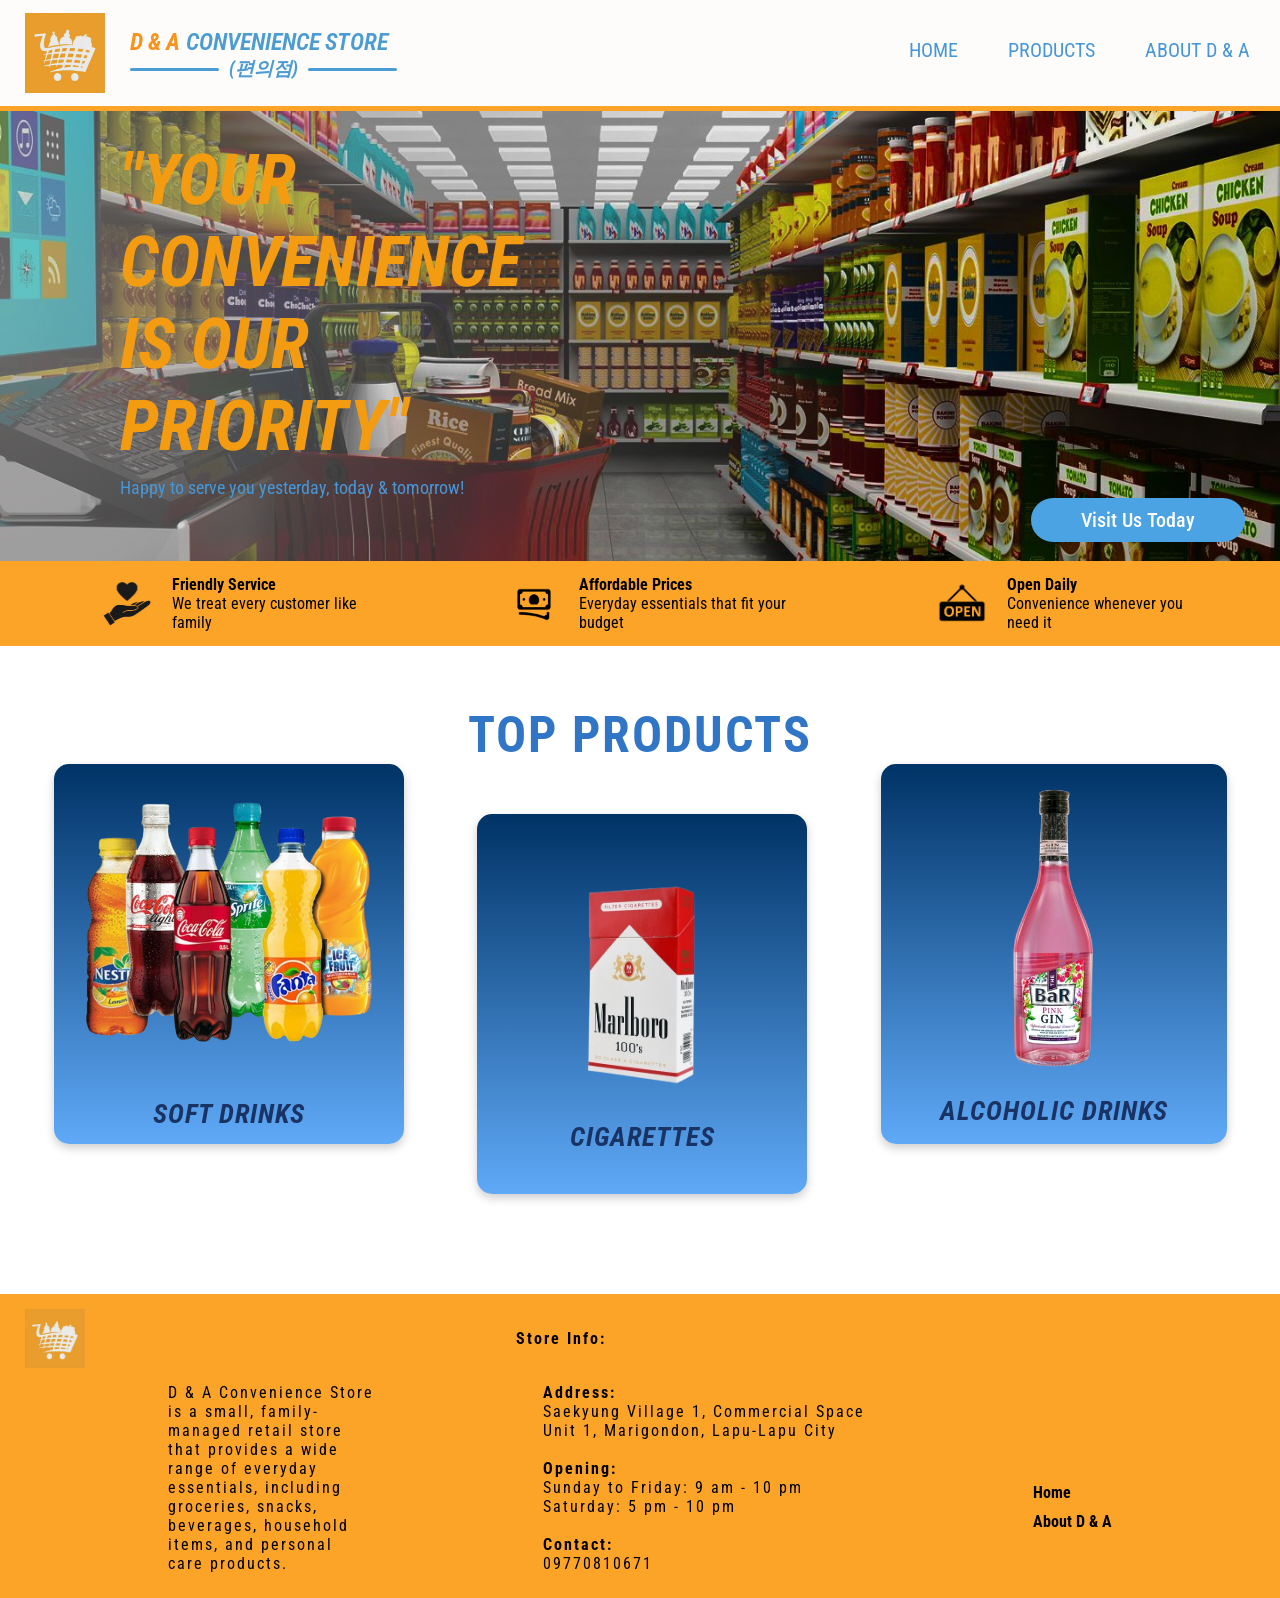
<file: index.html>
<!DOCTYPE html>
<html lang="en">
    <head>
    <meta charset="UTF-8">
    <meta name="viewport" content="width=device-width, initial-scale=1.0" />
    <title>Home</title>
    <link rel="stylesheet" href="assets/styles/styles.css" />
    </head>
    <body>
        <header>
            <div class="header-main">
            <section class="header-logo">
                <img src="./assets/images/logo1.jpg">
                <div class="store-name">
                    <h2><span class="orange"><i>D & A</span> <span class="blue">CONVENIENCE STORE</i></span></h2>
                    <div class="korean-line">
                        <hr class="line">
                        <span class="korean"><i>(편의점)</i></span>
                        <hr class="line">
                    </div>
                </div>
            </section>
            <nav class="header-nav">
                <ul>
                    <li><a href="index.html">HOME</a></li>
                    <li><a href="./assets/pages/product.html">PRODUCTS</a></li>
                    <li><a href="./assets/pages/about.html">ABOUT D & A</a></li>
                </ul>
            </div>
        </header>
        <main>
            <section class="first-body">
                <section class="hero">
                     <div class="overlay">
                         <div class="hero-text">
                              <h5><i>"YOUR<br>CONVENIENCE<br>IS OUR<br>PRIORITY"</i></h5>
                         <p>Happy to serve you yesterday, today & tomorrow!</p>
                         <section class="visit">
                            <button class="visit-button"><a href="https://www.google.com/maps/place/SAEKYUNG+VILLAGE+1/@10.2721705,123.9763322,17z/data=!3m1!4b1!4m6!3m5!1s0x33a990a13e751be9:0xa3b8902a10c3bff0!8m2!3d10.2721652!4d123.9789125!16s%2Fg%2F11bwqq80rr?entry=ttu&g_ep=EgoyMDI1MTAyMC4wIKXMDSoASAFQAw%3D%3D">Visit Us Today</a></button>
                         </section>
                        </div>
                    </div>
                </section>
                <div class="text">
                    <div class="group-1">
                        <img src="./assets/images/logo-1-removebg-preview.png">
                        <p><b>Friendly Service</b><br>We treat every customer like<br>family</p>
                    </div>
                    <div class="group-1">
                        <img src="./assets/images/Cash.png">
                        <p><b>Affordable Prices</b><br>Everyday essentials that fit your<br>budget</p>
                    </div>
                    <div class="group-1">
                        <img src="./assets/images/logo-3-removebg-preview.png">
                        <p><b>Open Daily</b><br>Convenience whenever you<br>need it</p>
                    </div>
                </div>
            </section>
            <section class="top-products">
                 <h2>TOP PRODUCTS</h2>
  <div class="products-container">
    <div class="product-card1">
      <img src="./assets/images/product1.png" alt="Soft Drinks">
      <p><i>SOFT DRINKS</i></p>
    </div>
    <div class="product-card2">
      <img src="./assets/images/product2.png" alt="Cigarettes">
      <p><i>CIGARETTES</i></p>
    </div>
    <div class="product-card3">
      <img src="./assets/images/product3.png" alt="Alcoholic Drinks">
      <p><i>ALCOHOLIC DRINKS</i></p>
    </div>
  </div>
</section>
        </main>
        <footer>
            <section class="footerer">
                <div class="orange-back">
                    <div class="logo-3">
                        <img src="./assets/images/logo1.jpg">
                        <p><b>Store Info:</b></p>
                    </div>
                <div class="info-footer">
                    <div class="text-1">
                        <p>D & A Convenience Store<br> is a small, family-<br>managed retail store<br>that provides a wide<br>range of everyday<br>essentials, including<br>groceries, snacks,<br>beverages, household<br>items, and personal<br>care products.</p>
                    </div>
                    <div class="text-1">
                        <p><b>Address:</b><br> Saekyung Village 1, Commercial Space<br>Unit 1, Marigondon, Lapu-Lapu City<br>
<br>
<b>Opening:</b><br>
Sunday to Friday: 9 am - 10 pm<br>Saturday: 5 pm - 10 pm
<br>
<br><b>Contact:</b><br>
09770810671</p>
                    </div>
                    <div class="text-1">
                        <nav class="centerni">
                        <a href="index.html"><b>Home</b></a>
                        <a href="./assets/pages/about.html"><b>About D & A</b></a>
                        </nav>
                    </div>
                </div>
                </div>
            </section>
        </footer>
    </body>
</html>
</DOCTYPE>
</file>
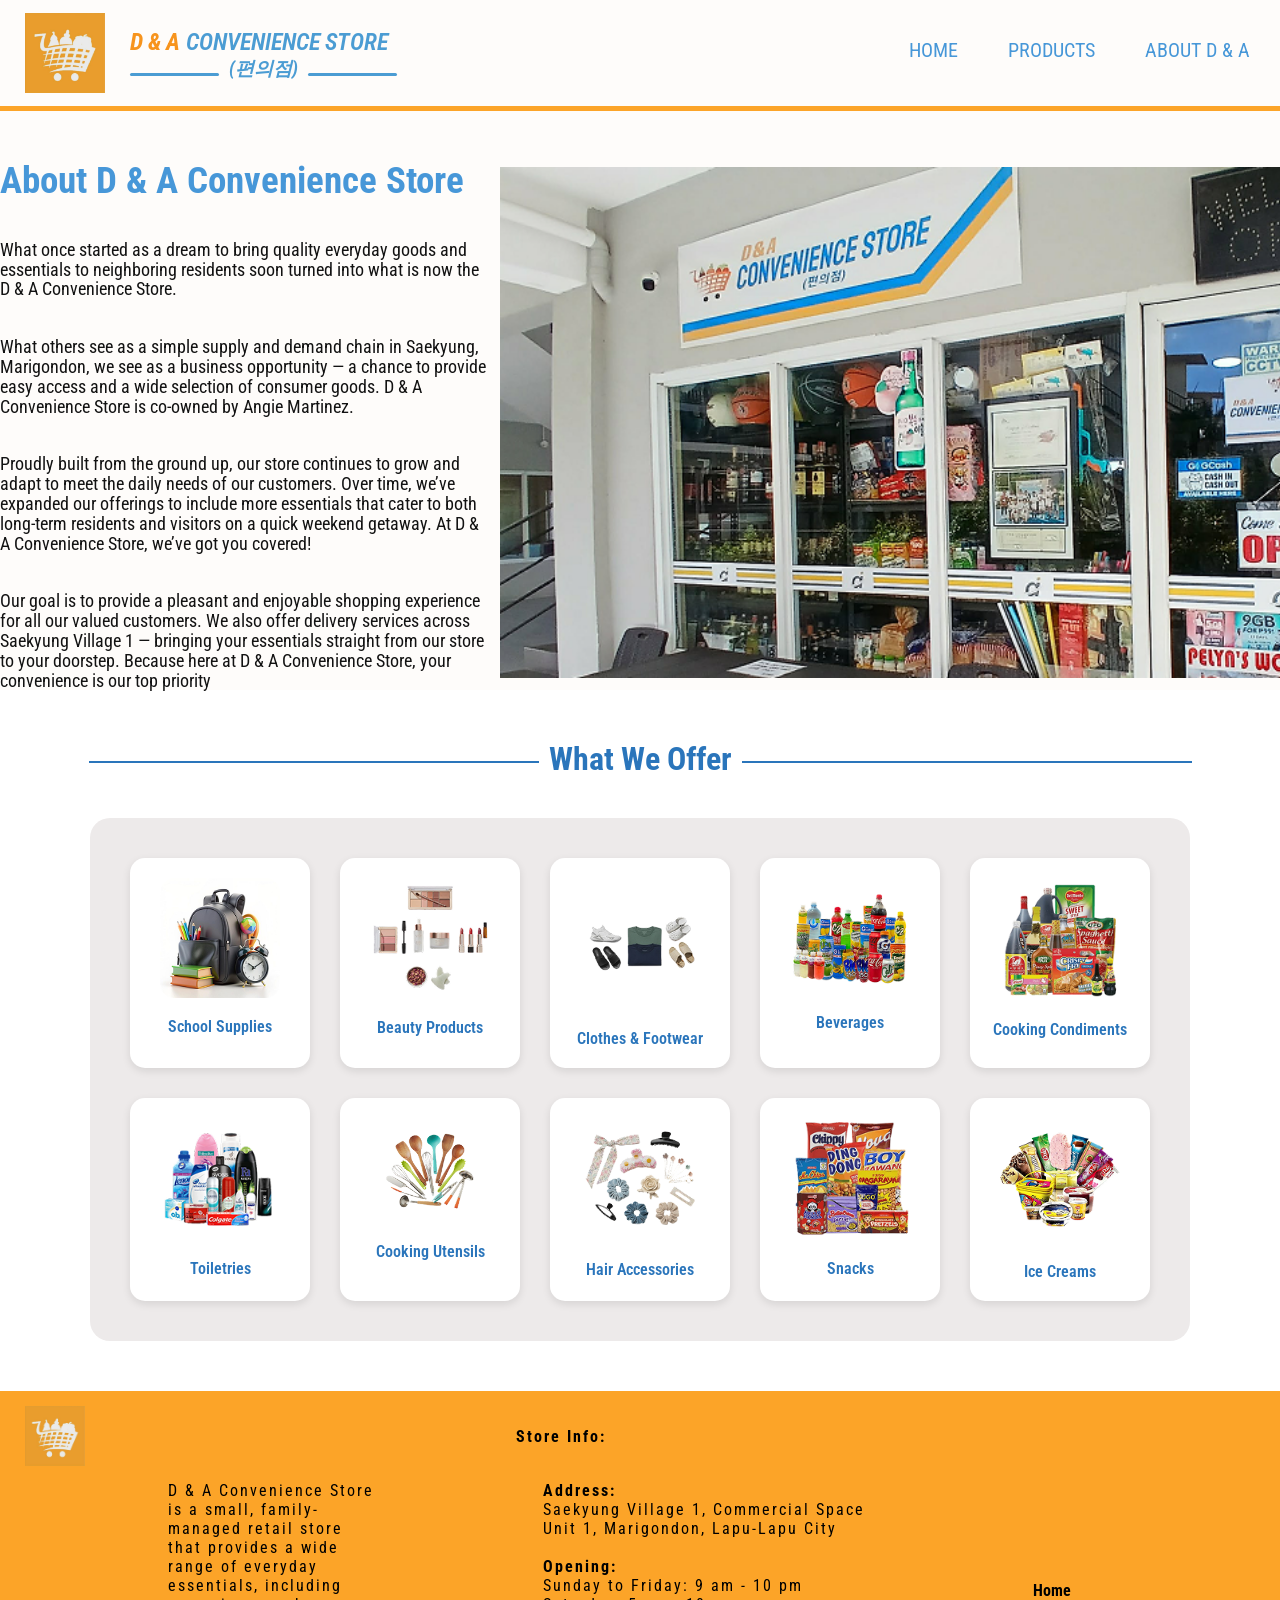
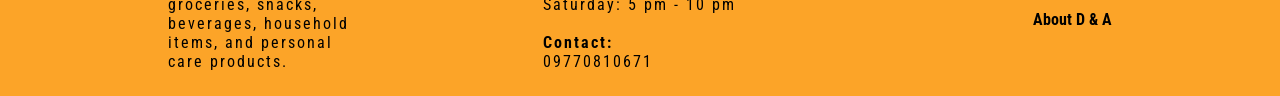
<file: assets/pages/about.html>
<!DOCTYPE html>
<html lang="en">
    <head>
    <meta charset="UTF-8">
    <meta name="viewport" content="width=device-width, initial-scale=1.0" />
    <title>Home</title>
    <link rel="stylesheet" href="../styles/about.css" />
    </head>
    <body>
        <header>
            <div class="header-main">
            <section class="header-logo">
                <img src="../images/logo1.jpg">
                <div class="store-name">
                    <h2><span class="orange"><i>D & A</span> <span class="blue">CONVENIENCE STORE</i></span></h2>
                    <div class="korean-line">
                        <hr class="line">
                        <span class="korean"><i>(편의점)</i></span>
                        <hr class="line">
                    </div>
                </div>
            </section>
            <nav class="header-nav">
                <ul>
                    <li><a href="../../index.html">HOME</a></li>
                    <li><a href="./product.html">PRODUCTS</a></li>
                    <li><a href="./about.html">ABOUT D & A</a></li>
                </ul>
            </div>
        </header>
        <hr>
        <main>
            <section class="about-section">
                <div class="about-content">
                    <h3>About D & A Convenience Store</h3><br>
                    <p>What once started as a dream to bring quality everyday goods and<br>essentials to neighboring residents soon turned into what is now the<br>D & A Convenience Store.</p><br>
                    <p>What others see as a simple supply and demand chain in Saekyung,<br>Marigondon, we see as a business opportunity — a chance to provide<br>easy access and a wide selection of consumer goods. D & A<br>Convenience Store is co-owned by Angie Martinez.</p><br>
                    <p>Proudly built from the ground up, our store continues to grow and<br>adapt to meet the daily needs of our customers. Over time, we’ve<br>expanded our offerings to include more essentials that cater to both<br>long-term residents and visitors on a quick weekend getaway. At D &<br>A Convenience Store, we’ve got you covered!</p><br>
                    <p>Our goal is to provide a pleasant and enjoyable shopping experience<br>for all our valued customers.  We also offer delivery services across<br>Saekyung Village 1 — bringing your essentials straight from our store<br>to your doorstep.  Because here at D & A Convenience Store, your<br>convenience is our top priority</p>
                </div>
                <div class="image-content">
                    <img src="../images/Rectangle 24.png">
                </div>
            </section>
            <section class="offer-section">
                <h2>What We Offer</h2>
                <div class="offer-container">
                    <div class="offer-card">
                        <img src="../images/Rectangle 43.png" alt="School Supplies">
                        <p>School Supplies</p>
                    </div>
                     <div class="offer-card">
                        <img src="../images/Rectangle 58.png" alt="Beauty Products">
                        <p>Beauty Products</p>
                    </div>
                    <div class="offer-card">
                        <img src="../images/Rectangle 59.png" alt="Clothes & Footwear">
                         <p>Clothes & Footwear</p>
                     </div>
                     <div class="offer-card">
                        <img src="../images/Rectangle 62.png" alt="Beverages">
                        <p>Beverages</p>
                    </div>
                    <div class="offer-card">
                        <img src="../images/Rectangle 63.png" alt="Cooking Condiments">
                        <p>Cooking Condiments</p>
                    </div>
                    <div class="offer-card">
                        <img src="../images/Rectangle 64.png" alt="Toiletries">
                        <p>Toiletries</p>
                    </div>
                    <div class="offer-card">
                        <img src="../images/Rectangle 67.png" alt="Cooking Utensils">
                        <p>Cooking Utensils</p>
                    </div>
                    <div class="offer-card">
                        <img src="../images/Rectangle 66.png" alt="Hair Accessories">
                        <p>Hair Accessories</p>
                    </div>
                    <div class="offer-card">
                        <img src="../images/Rectangle 61.png" alt="Snacks">
                        <p>Snacks</p>
                    </div>
                    <div class="offer-card">
                        <img src="../images/Rectangle 65.png" alt="Ice Creams">
                        <p>Ice Creams</p>
                    </div>
                </div>
            </section>
        </main>
        <footer>
            <section class="footerer">
                <div class="orange-back">
                    <div class="logo-3">
                        <img src="../images/logo1.jpg">
                        <p><b>Store Info:</b></p>
                    </div>
                <div class="info-footer">
                    <div class="text-1">
                        <p>D & A Convenience Store<br> is a small, family-<br>managed retail store<br>that provides a wide<br>range of everyday<br>essentials, including<br>groceries, snacks,<br>beverages, household<br>items, and personal<br>care products.</p>
                    </div>
                    <div class="text-1">
                        <p><b>Address:</b><br> Saekyung Village 1, Commercial Space<br>Unit 1, Marigondon, Lapu-Lapu City<br>
<br>
<b>Opening:</b><br>
Sunday to Friday: 9 am - 10 pm<br>Saturday: 5 pm - 10 pm
<br>
<br><b>Contact:</b><br>
09770810671</p>
                    </div>
                    <div class="text-1">
                        <nav class="centerni">
                        <a href="../../index.html"><b>Home</b></a>
                        <a href="./about.html"><b>About D & A</b></a>
                        </nav>
                    </div>
                </div>
                </div>
            </section>
        </footer>
    </body>
</html>
</DOCTYPE>
</body>
</html>
</file>
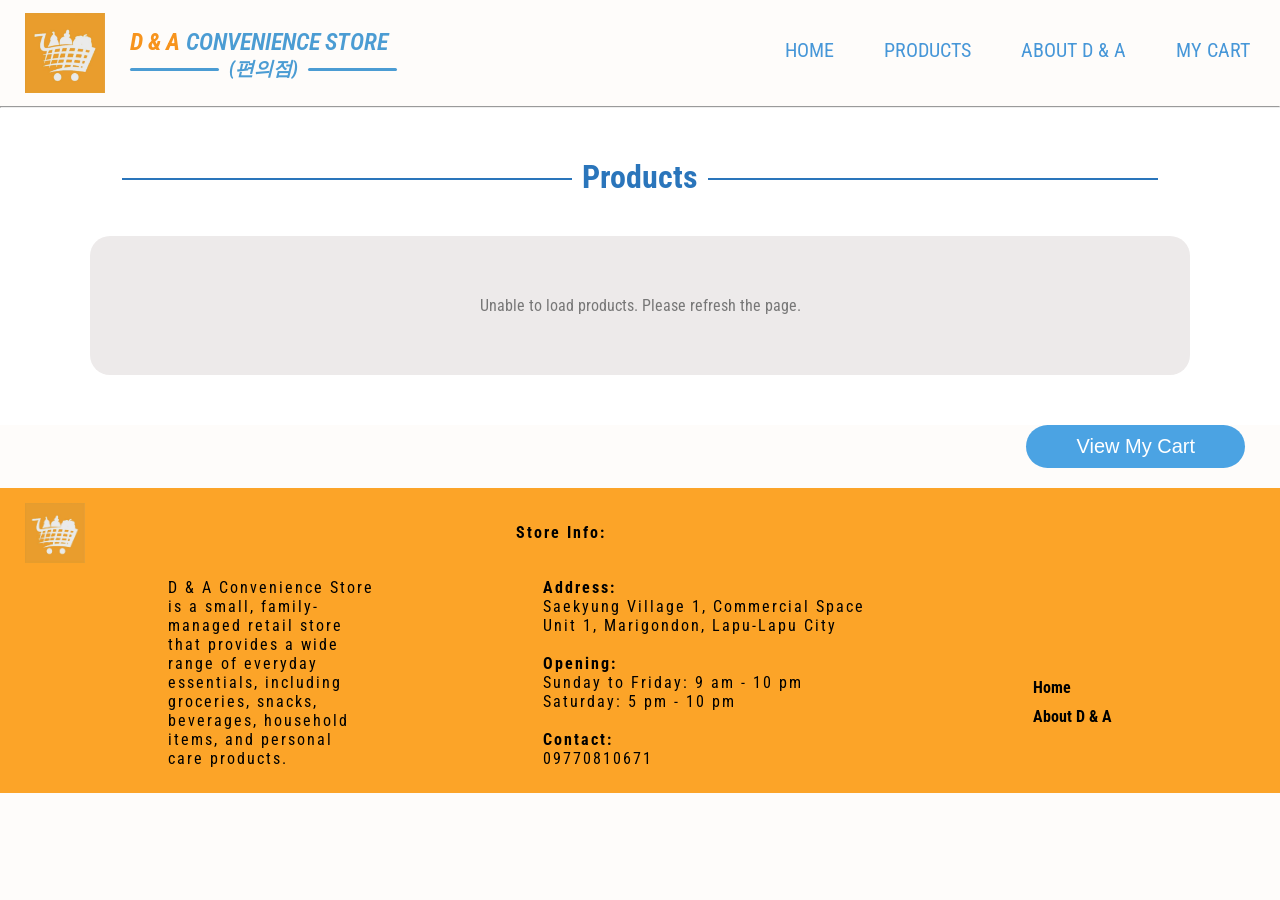
<file: assets/pages/product.html>
<!DOCTYPE html>
<html lang="en">
    <head>
    <meta charset="UTF-8">
    <meta name="viewport" content="width=device-width, initial-scale=1.0" />
    <title>Products | D & A Convenience Store</title>
    <link rel="stylesheet" href="../styles/product.css?v=5" />
    </head>
    <body>
        <header>
            <div class="header-main">
            <section class="header-logo">
                <img src="../images/logo1.jpg">
                <div class="store-name">
                    <h2><span class="orange"><i>D & A</span> <span class="blue">CONVENIENCE STORE</i></span></h2>
                    <div class="korean-line">
                        <hr class="line">
                        <span class="korean"><i>(편의점)</i></span>
                        <hr class="line">
                    </div>
                </div>
            </section>
            <nav class="header-nav">
                <ul>
                    <li><a href="../../index.html">HOME</a></li>
                    <li><a href="./product.html">PRODUCTS</a></li>
                    <li><a href="./about.html">ABOUT D & A</a></li>
                    <li><a href="./cart.php">MY CART</a></li>
                </ul>
            </nav>
            </div>
        </header>
        <hr>
         <section class="offer-section">
                <h2>Products</h2>
                <div class="offer-container" id="category-list">
                    <p class="products-message">Loading products...</p>
                </div>
            </section>
           <section class="cart">
    <button type="button" class="to-cart"
        onclick="window.location.href='./cart.php'">
        View My Cart
    </button>
</section>
            <footer>
            <section class="footerer">
                <div class="orange-back">
                    <div class="logo-3">
                        <img src="../images/logo1.jpg">
                        <p><b>Store Info:</b></p>
                    </div>
                <div class="info-footer">
                    <div class="text-1">
                        <p>D & A Convenience Store<br> is a small, family-<br>managed retail store<br>that provides a wide<br>range of everyday<br>essentials, including<br>groceries, snacks,<br>beverages, household<br>items, and personal<br>care products.</p>
                    </div>
                    <div class="text-1">
                        <p><b>Address:</b><br> Saekyung Village 1, Commercial Space<br>Unit 1, Marigondon, Lapu-Lapu City<br>
<br>
<b>Opening:</b><br>
Sunday to Friday: 9 am - 10 pm<br>Saturday: 5 pm - 10 pm
<br>
<br><b>Contact:</b><br>
09770810671</p>
                    </div>
                    <div class="text-1">
                        <nav class="centerni">
                        <a href="../../index.html"><b>Home</b></a>
                        <a href="./about.html"><b>About D & A</b></a>
                        </nav>
                    </div>
                </div>
                </div>
            </section>
        </footer>
        <script src="../scripts/product.js?v=3" defer></script>
    </body>
</html>
</file>
<file: assets/styles/styles.css>
@import url('https://fonts.googleapis.com/css2?family=Allura&family=Playfair+Display:ital,wght@0,400..900;1,400..900&family=Roboto+Condensed:ital,wght@0,100..900;1,100..900&family=Special+Gothic+Expanded+One&display=swap');
*{
    margin: 0;
    padding: 0;
    box-sizing: border-box;
}
body{
    background-color: #FEFCFA;
}
.header-main{
    display: flex;
    flex-direction: row;
    justify-content: space-between;
    margin-top: 13px;
    margin-bottom: 13px;
    margin-left: 25px;
}
.header-nav ul{
    display: flex;
    flex-direction: row;
    margin-top: 25px;
    margin-right: 30px;
    gap: 50px;
}
.header-nav li{
    list-style: none;
    font-size: 20px;
}
.header-nav a{
    text-decoration: none;
    color: #4797D8;
    font-family: "roboto condensed", sans-serif;
}
.header-logo{
    display: flex;
    flex-direction: row;
    gap: 25px;
}
.header-logo img{
    width: 80px;
    height: auto;
}
.store-name h2 {
    margin-top: 15px;
    
}
.orange {
    color: #f7941d;
    font-family: "roboto condensed", sans-serif;
    font-weight: 700;
}
.blue {
    color: #4b9cd3;
    font-style: italic;
    font-weight: 600;
    font-family: "roboto condensed", sans-serif;
}
.korean-line {
    display: flex;
    align-items: center;
    justify-content: center;
    gap: 10px;
}
.korean {
    font-size: 1.2rem;
    color: #4b9cd3;
    font-weight: 700;
    font-family: "roboto condensed", sans-serif;
}
.line {
    width: 89px;
    height: 3px;
    background-color: #4b9cd3;
    border: none;
    border-radius: 2px;
}
.first-body{
    background-color: #FCA428;
    padding-top: 5px
}
.hero {
    background: url('../images/image1.1.jpg') center/cover no-repeat;
    height: 450px;
    position: relative;
}
.overlay {
    height: 100%;
    align-items: center;
    position: relative;
    z-index: 2;
}
.hero::before {
    content: "";
    position: absolute;
    top: 0;
    left: 0;
    width: 100%;
    height: 100%;
    background: radial-gradient(circle at left, rgba(182, 179, 179, 0.551), transparent 70%);
    z-index: 1;
}
.hero-text {
    text-align: left;
    padding-top: 28px;
}
.hero-text p {
    font-size: 18px;
    color: #4797D8;
    margin-left: 120px;
    font-family: "roboto condensed", sans-serif;
}
.hero-text h5 {
    font-size: 70px;
    font-weight: 700;
    color: #f39c12;
    margin-bottom: 10px;
    margin-right: 500px;
    margin-left: 120px;
    font-family: "roboto condensed", sans-serif;
}
.visit{
  display: flex;
  justify-content: end;
  align-items: center;
}

.visit-button {
  background-color: #4BA3E3;
  color: white;
  font-size: 20px; 
  font-weight: 500;
  border: none;
  padding: 10px 50px;
  border-radius: 50px;
  cursor: pointer;
  transition: all 0.3s ease;
  margin-right: 35px;
}
.visit-button a{
  text-decoration: none;
  color: white;
  font-family: "roboto condensed", sans-serif;
}
.visit-button:hover {
  background-color: #FCA428;
  transform: scale(1.05);
}
.text{
  display: flex;
  flex-direction: row;
  align-items: center;
  justify-content: space-evenly;
  gap: 40px;
}
.group-1{
  display: flex;
  flex-direction: row;
  align-items: center;
  gap: 15px;
  padding: 10px;
  font-family: "roboto condensed", sans-serif;
}
.group-1 img{
  width: 60px;
  height: auto;
}
.top-products {
  text-align: center;
  background-color: #ffffff;
  padding: 60px 20px;
}
.top-products h2 {
  font-size: 50px;
  color: #3175c6;
  font-weight: bold;
  letter-spacing: 2px;
  font-family: "roboto condensed", sans-serif;
}
.products-container {
  display: flex;
  justify-content: space-evenly;
  flex-wrap: nowrap;
  gap: 40px;
  margin-bottom: 40px;
}
.product-card1{
  background: linear-gradient(to bottom, #003366, #5fa9f7);
  border-radius: 15px;
  height: 380px;
  display: flex;
  flex-direction: column;
  align-items: center;
  justify-content: center;
  box-shadow: 0px 4px 10px rgba(0,0,0,0.2);
  transition: transform 0.3s ease;
  padding: 30px;
  gap: 10px; 
}
.product-card1:hover {
  transform: translateY(-10px);
}
.product-card1 img {
  width: 290px;
  height: auto;
  margin-bottom: 15px;
}
.product-card1 p {
  font-size: 27px;
  color: #1a3365;
  font-weight: bold;
  letter-spacing: 1px;
  font-family: "roboto condensed", sans-serif;
}
.product-card2{
  background: linear-gradient(to bottom, #003366, #5fa9f7);
  border-radius: 15px;
  height: 380px;
  display: flex;
  flex-direction: column;
  align-items: center;
  justify-content: center;
  box-shadow: 0px 4px 10px rgba(0,0,0,0.2);
  transition: transform 0.3s ease;
  padding-bottom: 50px;
  padding-top: 30px;
  margin-top: 50px;
  padding: 70px;
}
.product-card2:hover {
  transform: translateY(-10px);
}
.product-card2 img {
  width: 190px;
  height: auto;
  margin-bottom: 15px;
}
.product-card2 p {
  font-size: 27px;
  color: #1a3365;
  font-weight: bold;
  letter-spacing: 1px;
  font-family: "roboto condensed", sans-serif;
}
.product-card3{
  background: linear-gradient(to bottom, #003366, #5fa9f7);
  border-radius: 15px;
  height: 380px;
  display: flex;
  flex-direction: column;
  align-items: center;
  justify-content: center;
  box-shadow: 0px 4px 10px rgba(0,0,0,0.2);
  transition: transform 0.3s ease;
  padding: 23px;
}
.product-card3:hover {
  transform: translateY(-10px);
}
.product-card3 img {
  width: 300px;
  height: auto;
  margin-bottom: 15px;
}
.product-card3 p {
  font-size: 27px;
  color: #1a3365;
  font-weight: bold;
  letter-spacing: 1px;
  font-family: "roboto condensed", sans-serif;
}
.logo-3{
    display: flex;
    flex-direction: row;
    align-items: center;
}
.logo-3 p{
    font-family: "roboto condensed", sans-serif;
    color: black;
    margin-top: 15px;
    margin-bottom: 15px;
    margin-left: 431px;
    letter-spacing: 2px;
}
.logo-3 img{
    width: 60px;
    height: auto;
    margin-top: 15px;
    margin-bottom: 15px;
    margin-left: 25px;
}
.footerer{
    background-color: #FCA428;
}
.info-footer{
    display: flex;
    flex-direction: row;
    justify-content: space-evenly;
    padding-bottom: 25px;
}
.text-1 p{
    font-family: "roboto condensed", sans-serif;
    font-size: 16px;
    color: black;
    letter-spacing: 2px;
}
.centerni{
  margin-top: 100px;
}
.text-1 a{
    text-decoration: none;
    font-family: "roboto condensed", sans-serif;
    font-size: 16px;
    color: black;
    display: block;
    margin-bottom: 10px;
    display: flex;
    flex-direction: row;
}
@media (max-width: 768px) {
  .header-main {
    flex-direction: column;
    align-items: center;
    margin: 10px 0;
  }
  .header-logo {
    flex-direction: column;
    align-items: center;
    gap: 10px;
  }
  .header-logo img {
    width: 70px;
  }
  .header-nav ul {
    flex-direction: column;
    align-items: center;
    gap: 15px;
    margin: 10px 0;
  }
  .header-nav li {
    font-size: 18px;
  }
  .hero {
    height: 380px;
    background-position: center;
  }
  .hero-text {
    text-align: center;
    padding: 0 20px;
  }
  .hero-text h5 {
    font-size: 35px;
    margin: 0;
  }
  .hero-text p {
    font-size: 8px;
    margin: 10px 0;
  }
  .visit {
    justify-content: center;
    margin-top: 10px;
  }
  .visit-button {
    margin-right: 10px;
    margin-top: 20px;
    font-size: 16px;
    padding: 8px 30px;
  }
  .text {
    flex-direction: column;
    align-items: center;
    gap: 20px;
    padding: 20px 10px;
  }
  .group-1 {
    flex-direction: column;
    text-align: center;
  }
  .group-1 img {
    width: 50px;
  }
  .top-products {
    padding: 30px 10px;
  }
  .top-products h2 {
    font-size: 28px;
    margin-bottom: 60px;
  }
  .products-container {
    flex-direction: column;
    align-items: center;
    gap: 5px;
  }
  .product-card1,
  .product-card2,
  .product-card3 {
    width: 50%;
    height: auto;
    padding: 20px;
  }
  .product-card1 img,
  .product-card2 img,
  .product-card3 img {
    width: 80%;
  }
  .product-card1 p,
  .product-card2 p,
  .product-card3 p {
    font-size: 20px;
  }
  .info-footer {
    flex-direction: column;
    align-items: center;
    gap: 20px;
    text-align: center;
  }
  .logo-3 {
    flex-direction: column;
    align-items: center;
  }
  .logo-3 img {
    margin-left: 0;
  }
  .logo-3 p {
    margin-left: 0;
    text-align: center;
  }
  .text-1 p{
    font-size: 12px;
  }
  .text-1 a{
    align-items: center;
    justify-content: center;
  }
}
</file>
<file: assets/styles/about.css>
@import url('https://fonts.googleapis.com/css2?family=Allura&family=Playfair+Display:ital,wght@0,400..900;1,400..900&family=Roboto+Condensed:ital,wght@0,100..900;1,100..900&family=Special+Gothic+Expanded+One&display=swap');
*{
    margin: 0;
    padding: 0;
    box-sizing: border-box;
}
body{
    background-color: #FEFCFA;
}
.header-main{
    display: flex;
    flex-direction: row;
    justify-content: space-between;
    margin-top: 13px;
    margin-bottom: 13px;
    margin-left: 25px;
}
.header-nav ul{
    display: flex;
    flex-direction: row;
    margin-top: 25px;
    margin-right: 30px;
    gap: 50px;
}
.header-nav li{
    list-style: none;
    font-size: 20px;
}
.header-nav a{
    text-decoration: none;
    color: #4797D8;
    font-family: "roboto condensed", sans-serif;
}
.header-logo{
    display: flex;
    flex-direction: row;
    gap: 25px;
}
.header-logo img{
    width: 80px;
    height: auto;
}
.store-name h2 {
    margin-top: 15px;
    
}
.orange {
    color: #f7941d;
    font-family: "roboto condensed", sans-serif;
    font-weight: 700;
}
.blue {
    color: #4b9cd3;
    font-style: italic;
    font-weight: 600;
    font-family: "roboto condensed", sans-serif;
}
.korean-line {
    display: flex;
    align-items: center;
    justify-content: center;
    gap: 10px;
}
.korean {
    font-size: 1.2rem;
    color: #4b9cd3;
    font-weight: 700;
    font-family: "roboto condensed", sans-serif;
}
.line {
    width: 89px;
    height: 3px;
    background-color: #4b9cd3;
    border: none;
    border-radius: 2px;
}
hr{
    border: 0;
    height: 5px;
    background-color: #FCA428;
    margin-top: 10px;
}
.about-section{
    display: flex;
    flex-direction: row;
    align-items: center;
    justify-content: space-evenly;
    margin-top: 48px;
}
.about-content h3{
    color: #4797D8;
    font-size: 37px;
    font-family: "roboto condensed", sans-serif;
}
.about-content p{
    margin-top: 20px;
    font-size: 18px;
    font-family: "roboto condensed", sans-serif;
    line-height: 1.1;
    color: #121212;
    width: 500px;
}
.image-content img{
    width: 105vh;
    height: auto;
}
.offer-section {
    text-align: center;
    padding: 50px 20px;
    background-color: #fff;
}
.offer-section h2 {
    font-size: 2rem;
    color: #2a75bb;
    font-weight: 700;
    margin-bottom: 40px;
    position: relative;
    font-family: "roboto condensed", sans-serif;
}
.offer-section h2::before,
.offer-section h2::after {
    content: "";
    display: inline-block;
    width: 450px;
    height: 2px;
    background-color: #2a75bb;
    vertical-align: middle;
    margin: 0 10px;
}
.offer-container {
    display: grid;
    grid-template-columns: repeat(auto-fit, minmax(180px, 1fr));
    gap: 30px;
    max-width: 1100px;
    margin: 0 auto;
    background-color: #EDEAEA;
    padding: 40px;
    border-radius: 20px;
}
.offer-card {
    background-color: #fff;
    border-radius: 15px;
    box-shadow: 0 3px 8px rgba(0, 0, 0, 0.1);
    padding: 20px 10px;
    transition: all 0.3s ease;
}
.offer-card:hover {
    transform: translateY(-8px);
    box-shadow: 0 6px 15px rgba(0, 0, 0, 0.15);
}
.offer-card img {
    width: 100%;
    max-width: 120px;
    height: auto;
    margin-bottom: 15px;
}
.offer-card p {
    font-weight: 600;
    color: #2a75bb;
    font-size: 1rem;
    font-family: "roboto condensed", sans-serif;
}
.footerer{
    background-color: #FCA428;
}
.info-footer{
    display: flex;
    flex-direction: row;
    justify-content: space-evenly;
    padding-bottom: 25px;
}
.text-1 p{
    font-family: "roboto condensed", sans-serif;
    font-size: 16px;
    color: black;
    letter-spacing: 2px;
}
.centerni{
  margin-top: 100px;
}
.text-1 a{
    text-decoration: none;
    font-family: "roboto condensed", sans-serif;
    font-size: 16px;
    color: black;
    display: block;
    margin-bottom: 10px;
    display: flex;
    flex-direction: row;
}
.logo-3{
    display: flex;
    flex-direction: row;
    align-items: center;
}
.logo-3 p{
    font-family: "roboto condensed", sans-serif;
    color: black;
    margin-top: 15px;
    margin-bottom: 15px;
    margin-left: 431px;
    letter-spacing: 2px;
}
.logo-3 img{
    width: 60px;
    height: auto;
    margin-top: 15px;
    margin-bottom: 15px;
    margin-left: 25px;
}
@media only screen and (max-width: 768px) {
    .header-main {
        flex-direction: column;
        align-items: center;
        text-align: center;
    }
    .header-nav ul {
        flex-direction: column;
        gap: 20px;
        margin: 20px 0 0 0;
    }
    .about-section {
        flex-direction: column;
        text-align: center;
    }
    .about-content p {
        width: 100%;
    }
    .offer-container {
        grid-template-columns: repeat(auto-fit, minmax(150px, 1fr));
    }
    .logo-3 p{
        margin-left: 0px;
    }
    .logo-3 img{
        margin-left: 0px;
    }
}
</file>
<file: assets/styles/product.css>
@import url('https://fonts.googleapis.com/css2?family=Allura&family=Playfair+Display:ital,wght@0,400..900;1,400..900&family=Roboto+Condensed:ital,wght@0,100..900;1,100..900&family=Special+Gothic+Expanded+One&display=swap');
*{
    margin: 0;
    padding: 0;
    box-sizing: border-box;
}
body{
    background-color: #FEFCFA;
}
.header-main{
    display: flex;
    flex-direction: row;
    justify-content: space-between;
    margin-top: 13px;
    margin-bottom: 13px;
    margin-left: 25px;
}
.header-nav ul{
    display: flex;
    flex-direction: row;
    margin-top: 25px;
    margin-right: 30px;
    gap: 50px;
}
.header-nav li{
    list-style: none;
    font-size: 20px;
}
.header-nav a{
    text-decoration: none;
    color: #4797D8;
    font-family: "roboto condensed", sans-serif;
}
.header-logo{
    display: flex;
    flex-direction: row;
    gap: 25px;
}
.header-logo img{
    width: 80px;
    height: auto;
}
.store-name h2 {
    margin-top: 15px;
    
}
.orange {
    color: #f7941d;
    font-family: "roboto condensed", sans-serif;
    font-weight: 700;
}
.blue {
    color: #4b9cd3;
    font-style: italic;
    font-weight: 600;
    font-family: "roboto condensed", sans-serif;
}
.korean-line {
    display: flex;
    align-items: center;
    justify-content: center;
    gap: 10px;
}
.korean {
    font-size: 1.2rem;
    color: #4b9cd3;
    font-weight: 700;
    font-family: "roboto condensed", sans-serif;
}
.line {
    width: 89px;
    height: 3px;
    background-color: #4b9cd3;
    border: none;
    border-radius: 2px;
}
.image-content img{
    width: 105vh;
    height: auto;
}
.offer-section {
    text-align: center;
    padding: 50px 20px;
    background-color: #fff;
}
.offer-section h2 {
    font-size: 2rem;
    color: #2a75bb;
    font-weight: 700;
    margin-bottom: 40px;
    position: relative;
    font-family: "roboto condensed", sans-serif;
}
.offer-section h2::before,
.offer-section h2::after {
    content: "";
    display: inline-block;
    width: 450px;
    height: 2px;
    background-color: #2a75bb;
    vertical-align: middle;
    margin: 0 10px;
}
.offer-container {
    display: grid;
    grid-template-columns: repeat(auto-fit, minmax(180px, 1fr));
    gap: 30px;
    max-width: 1100px;
    margin: 0 auto;
    background-color: #EDEAEA;
    padding: 40px;
    border-radius: 20px;
}
.offer-card {
    background-color: #fff;
    border-radius: 15px;
    box-shadow: 0 3px 8px rgba(0, 0, 0, 0.1);
    padding: 20px 10px;
    transition: all 0.3s ease;
}
.offer-card:hover {
    transform: translateY(-8px);
    box-shadow: 0 6px 15px rgba(0, 0, 0, 0.15);
}
.offer-card img {
    width: 100%;
    max-width: 120px;
    height: auto;
    margin-bottom: 15px;
}
.offer-card p {
    font-weight: 600;
    color: #2a75bb;
    font-size: 1rem;
    font-family: "roboto condensed", sans-serif;
}
.cart{
  display: flex;
  justify-content: end;
  align-items: center;
}

.to-cart {
  background-color: #4BA3E3;
  color: white;
  font-size: 20px; 
  font-weight: 500;
  border: none;
  padding: 10px 50px;
  border-radius: 50px;
  cursor: pointer;
  transition: all 0.3s ease;
  margin-right: 35px;
  margin-bottom: 20px;
}
.to-cart a{
  text-decoration: none;
  color: white;
  font-family: "roboto condensed", sans-serif;
}
.to-cart:hover {
  background-color: #FCA428;
  transform: scale(1.05);
}
.footerer{
    background-color: #FCA428;
}
.info-footer{
    display: flex;
    flex-direction: row;
    justify-content: space-evenly;
    padding-bottom: 25px;
}
.text-1 p{
    font-family: "roboto condensed", sans-serif;
    font-size: 16px;
    color: black;
    letter-spacing: 2px;
}
.centerni{
  margin-top: 100px;
}
.text-1 a{
    text-decoration: none;
    font-family: "roboto condensed", sans-serif;
    font-size: 16px;
    color: black;
    display: block;
    margin-bottom: 10px;
    display: flex;
    flex-direction: row;
}
.logo-3{
    display: flex;
    flex-direction: row;
    align-items: center;
}
.logo-3 p{
    font-family: "roboto condensed", sans-serif;
    color: black;
    margin-top: 15px;
    margin-bottom: 15px;
    margin-left: 431px;
    letter-spacing: 2px;
}
.logo-3 img{
    width: 60px;
    height: auto;
    margin-top: 15px;
    margin-bottom: 15px;
    margin-left: 25px;
}
@media only screen and (max-width: 768px) {
    .header-main {
        flex-direction: column;
        align-items: center;
        text-align: center;
    }
    .header-nav ul {
        flex-direction: column;
        gap: 20px;
        margin: 20px 0 0 0;
    }
    .about-section {
        flex-direction: column;
        text-align: center;
    }
    .about-content p {
        width: 100%;
    }
    .offer-container {
        grid-template-columns: repeat(auto-fit, minmax(150px, 1fr));
    }
    .logo-3 p{
        margin-left: 0px;
    }
    .logo-3 img{
        margin-left: 0px;
    }
}
.products-message {
    grid-column: 1 / -1;
    text-align: center;
    color: #777;
    padding: 20px;
    font-family: "roboto condensed", sans-serif;
}
.category-card {
    padding: 0;
    overflow: hidden;
    text-align: center;
    display: flex;
    flex-direction: column;
}
.category-card.open {
    grid-column: 1 / -1;
}
.category-toggle {
    display: flex;
    flex-direction: column;
    align-items: center;
    width: 100%;
    padding: 20px 10px;
    background: none;
    border: none;
    cursor: pointer;
    font-family: inherit;
}
.category-toggle img {
    width: 100%;
    max-width: 120px;
    height: auto;
    margin-bottom: 15px;
    transition: transform 0.3s ease;
}
.category-toggle:hover img {
    transform: scale(1.05);
}
.category-name {
    color: #2a75bb;
    font-weight: 600;
    font-size: 1rem;
    font-family: "roboto condensed", sans-serif;
}
.category-count {
    color: #888;
    font-size: 0.8rem;
    margin-top: 2px;
    font-family: "roboto condensed", sans-serif;
}
.category-chevron {
    color: #4BA3E3;
    font-size: 1.2rem;
    line-height: 1;
    margin-top: 6px;
    transition: transform 0.3s ease;
}
.category-card.open .category-chevron {
    transform: rotate(180deg);
}
.category-products {
    display: grid;
    grid-template-columns: repeat(auto-fit, minmax(240px, 1fr));
    gap: 12px;
    padding: 0 20px 20px;
    border-top: 1px dashed #ddd;
    margin-top: 4px;
    padding-top: 15px;
}
.category-products[hidden] {
    display: none;
}
.product-add-form {
    display: flex;
    flex-direction: column;
    gap: 10px;
    background: #fff;
    border: 1px solid #eee;
    border-radius: 12px;
    padding: 12px;
    text-align: left;
}
.product-info {
    display: flex;
    align-items: center;
    gap: 10px;
}
.product-thumb {
    width: 52px;
    height: 52px;
    flex: 0 0 52px;
    object-fit: contain;
    background: #EDEAEA;
    border-radius: 8px;
    padding: 4px;
    margin: 0;
}
.product-thumb-placeholder {
    display: flex;
    align-items: center;
    justify-content: center;
    font-size: 1.4rem;
}
.product-name {
    color: #2a75bb;
    font-weight: 600;
    font-size: 0.95rem;
    line-height: 1.2;
}
.product-price {
    color: #f7941d;
    font-weight: 700;
    font-size: 0.95rem;
}
.product-actions {
    display: flex;
    align-items: center;
    justify-content: space-between;
    gap: 8px;
}
.product-actions label {
    display: flex;
    align-items: center;
    gap: 5px;
    color: #777;
    font-size: 0.8rem;
}
.product-actions input[type="number"] {
    width: 58px;
    padding: 6px;
    border: 1px solid #ccc;
    border-radius: 8px;
    font-family: inherit;
}
.add-to-cart-button {
    background: #4BA3E3;
    color: #fff;
    border: none;
    border-radius: 50px;
    padding: 8px 18px;
    font-family: inherit;
    font-weight: 600;
    cursor: pointer;
    transition: background 0.3s ease, transform 0.2s ease;
}
.add-to-cart-button:hover {
    background: #FCA428;
    transform: scale(1.03);
}
.add-to-cart-button:disabled {
    opacity: 0.7;
    cursor: wait;
}
.no-products {
    grid-column: 1 / -1;
    text-align: center;
    color: #888;
    padding: 10px;
}

@media only screen and (max-width: 768px) {
    .category-products {
        grid-template-columns: 1fr;
    }
}
</file>
